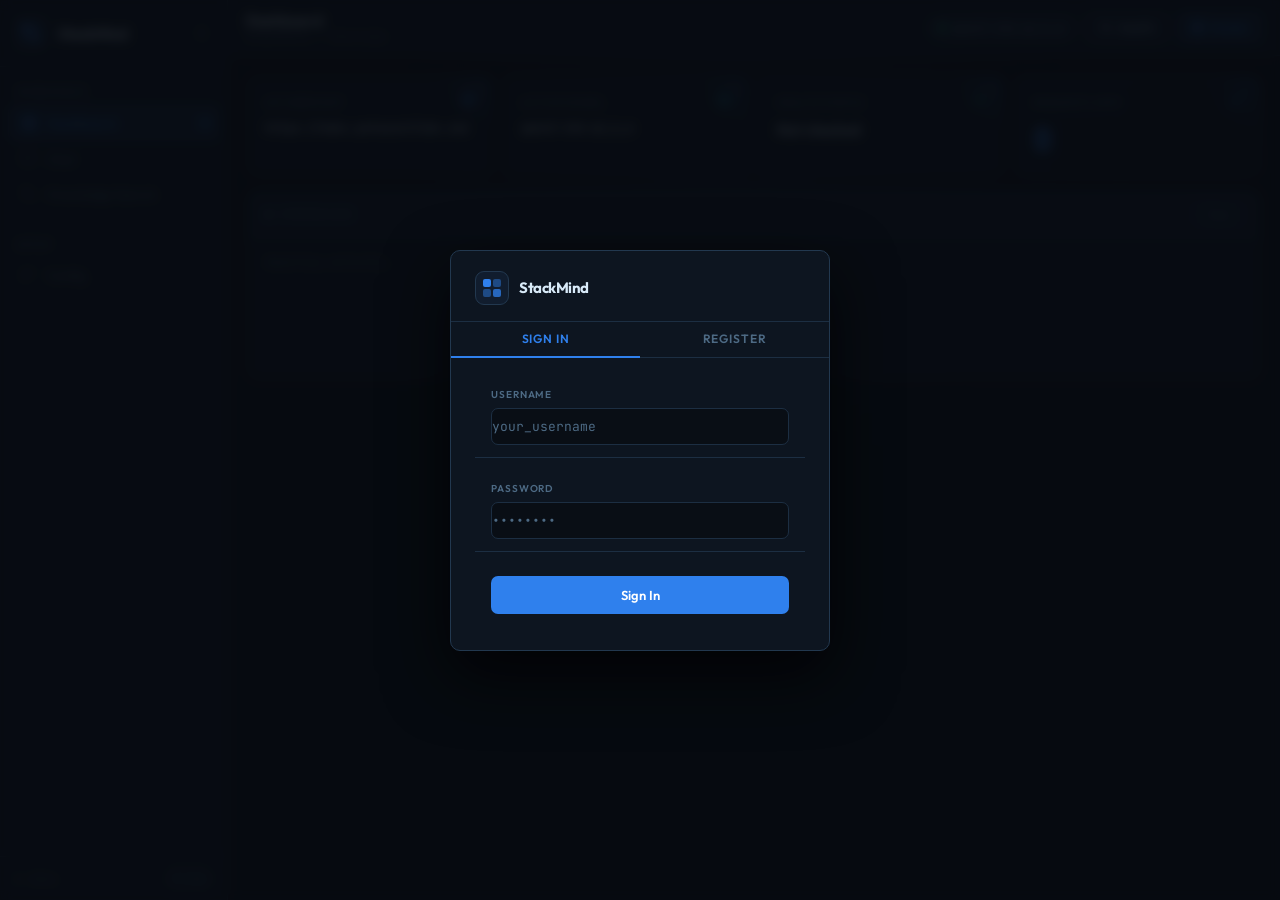
<file: new-frontend-client/index.html>
<!doctype html>
<html lang="en">
<head>
  <meta charset="UTF-8"/>
  <meta name="viewport" content="width=device-width, initial-scale=1.0"/>
  <title>StackMind</title>
  <link href="https://fonts.googleapis.com/css2?family=JetBrains+Mono:wght@400;500;600&family=Outfit:wght@300;400;500;600;700;800&display=swap" rel="stylesheet"/>
  <link rel="stylesheet" href="styles.css"/>
</head>
<body>

<!-- ── AUTH OVERLAY ────────────────────────────────── -->
<div class="auth-overlay" id="authOverlay">
  <div class="auth-card panel">
    <div class="auth-logo">
      <div class="logo-mark">
        <svg width="22" height="22" viewBox="0 0 22 22" fill="none">
          <rect x="2" y="2" width="8" height="8" rx="2" fill="var(--accent)"/>
          <rect x="12" y="2" width="8" height="8" rx="2" fill="var(--accent)" opacity="0.45"/>
          <rect x="2" y="12" width="8" height="8" rx="2" fill="var(--accent)" opacity="0.45"/>
          <rect x="12" y="12" width="8" height="8" rx="2" fill="var(--accent)" opacity="0.75"/>
        </svg>
      </div>
      <span class="logo-text">StackMind</span>
    </div>

    <div class="auth-tabs">
      <button class="auth-tab active" id="tabLogin" type="button">Sign In</button>
      <button class="auth-tab" id="tabRegister" type="button">Register</button>
    </div>

    <div id="authError" class="auth-error" style="display:none;"></div>

    <!-- Login form -->
    <form id="loginForm" class="field-stack auth-form">
      <div class="field">
        <label for="loginUsername">Username</label>
        <div class="input-wrap">
          <input id="loginUsername" type="text" placeholder="your_username" autocomplete="username"/>
        </div>
      </div>
      <div class="field">
        <label for="loginPassword">Password</label>
        <div class="input-wrap">
          <input id="loginPassword" type="password" placeholder="••••••••" autocomplete="current-password"/>
        </div>
      </div>
      <div class="field-actions">
        <button class="primary-btn full" type="submit" id="loginSubmitBtn">Sign In</button>
      </div>
    </form>

    <!-- Register form -->
    <form id="registerForm" class="field-stack auth-form" style="display:none;">
      <div class="field">
        <label for="regUsername">Username</label>
        <div class="input-wrap">
          <input id="regUsername" type="text" placeholder="your_username" autocomplete="username"/>
        </div>
      </div>
      <div class="field">
        <label for="regPassword">Password</label>
        <div class="input-wrap">
          <input id="regPassword" type="password" placeholder="Min 8 characters" autocomplete="new-password"/>
        </div>
      </div>
      <div class="field-actions">
        <button class="primary-btn full" type="submit" id="registerSubmitBtn">Create Account</button>
      </div>
    </form>
  </div>
</div>

<div class="bg-grid"></div>
<div class="bg-glow"></div>

<div class="shell">

  <!-- ── SIDEBAR ── -->
  <aside class="sidebar" id="sidebar">
    <div class="sidebar-logo">
      <div class="logo-mark">
        <svg width="22" height="22" viewBox="0 0 22 22" fill="none">
          <rect x="2" y="2" width="8" height="8" rx="2" fill="var(--accent)"/>
          <rect x="12" y="2" width="8" height="8" rx="2" fill="var(--accent)" opacity="0.45"/>
          <rect x="2" y="12" width="8" height="8" rx="2" fill="var(--accent)" opacity="0.45"/>
          <rect x="12" y="12" width="8" height="8" rx="2" fill="var(--accent)" opacity="0.75"/>
        </svg>
      </div>
      <span class="logo-text">StackMind</span>
      <button class="sidebar-collapse" id="sidebarToggle" title="Collapse sidebar">
        <svg width="14" height="14" viewBox="0 0 14 14" fill="none"><path d="M9 2L4 7l5 5" stroke="currentColor" stroke-width="1.6" stroke-linecap="round" stroke-linejoin="round"/></svg>
      </button>
    </div>

    <nav class="sidebar-nav">
      <div class="nav-group-label">Workspace</div>

      <a class="nav-item active" data-section="dashboard" href="#">
        <span class="nav-icon"><svg width="16" height="16" viewBox="0 0 16 16" fill="none"><rect x="1" y="1" width="6" height="6" rx="1.2" stroke="currentColor" stroke-width="1.4"/><rect x="9" y="1" width="6" height="6" rx="1.2" stroke="currentColor" stroke-width="1.4"/><rect x="1" y="9" width="6" height="6" rx="1.2" stroke="currentColor" stroke-width="1.4"/><rect x="9" y="9" width="6" height="6" rx="1.2" stroke="currentColor" stroke-width="1.4"/></svg></span>
        <span class="nav-label">Dashboard</span>
        <span class="nav-pip"></span>
      </a>

      <a class="nav-item" data-section="chat" href="#">
        <span class="nav-icon"><svg width="16" height="16" viewBox="0 0 16 16" fill="none"><path d="M13.5 1.5h-11A1 1 0 001.5 2.5v8a1 1 0 001 1H5l2.5 2.5L10 11.5h3.5a1 1 0 001-1v-8a1 1 0 00-1-1z" stroke="currentColor" stroke-width="1.4" stroke-linejoin="round"/></svg></span>
        <span class="nav-label">Chat</span>
      </a>

      <a class="nav-item" data-section="search" href="#">
        <span class="nav-icon"><svg width="16" height="16" viewBox="0 0 16 16" fill="none"><circle cx="6.5" cy="6.5" r="4.5" stroke="currentColor" stroke-width="1.4"/><path d="M14.5 14.5l-4-4" stroke="currentColor" stroke-width="1.4" stroke-linecap="round"/></svg></span>
        <span class="nav-label">Knowledge Search</span>
      </a>

      <a class="nav-item" data-section="admin" href="#" id="adminNavItem" style="display:none">
        <span class="nav-icon"><svg width="16" height="16" viewBox="0 0 16 16" fill="none"><circle cx="8" cy="8" r="2.5" stroke="currentColor" stroke-width="1.4"/><path d="M8 1v2M8 13v2M1 8h2M13 8h2M3.05 3.05l1.41 1.41M11.54 11.54l1.41 1.41M3.05 12.95l1.41-1.41M11.54 4.46l1.41-1.41" stroke="currentColor" stroke-width="1.4" stroke-linecap="round"/></svg></span>
        <span class="nav-label">Admin</span>
      </a>

      <div class="nav-divider"></div>
      <div class="nav-group-label">Setup</div>

      <a class="nav-item" data-section="config" href="#">
        <span class="nav-icon"><svg width="16" height="16" viewBox="0 0 16 16" fill="none"><path d="M2 4h12M2 8h8M2 12h5" stroke="currentColor" stroke-width="1.4" stroke-linecap="round"/></svg></span>
        <span class="nav-label">Config</span>
      </a>
    </nav>

    <div class="sidebar-footer">
      <div class="status-badge" id="statusBadge">
        <span class="status-dot idle" id="statusDot"></span>
        <span class="status-text" id="statusText">Idle</span>
      </div>
      <div class="req-count" id="reqCountBadge">0 req</div>
    </div>
  </aside>

  <!-- ── MAIN ── -->
  <main class="main" id="mainArea">

    <!-- Topbar -->
    <header class="topbar">
      <div class="topbar-left">
        <button class="mobile-menu-btn" id="mobileMenu">
          <svg width="16" height="16" viewBox="0 0 16 16" fill="none"><path d="M2 4h12M2 8h12M2 12h12" stroke="currentColor" stroke-width="1.6" stroke-linecap="round"/></svg>
        </button>
        <div class="page-info">
          <h1 class="page-title" id="pageTitle">Dashboard</h1>
          <span class="breadcrumb"><span class="bc-root">StackMind</span> / <span id="bcPage">Overview</span></span>
        </div>
      </div>
      <div class="topbar-right">
        <div class="model-pill" id="modelPill">
          <span class="live-dot"></span>
          <span id="modelBadgeText">qwen3-14b-q4_k_m</span>
        </div>
        <button class="tb-btn" id="healthBtn" type="button">
          <svg width="13" height="13" viewBox="0 0 13 13" fill="none"><path d="M1 6.5h2.5l2-4 2 8 2-5 1 1H12" stroke="currentColor" stroke-width="1.4" stroke-linecap="round" stroke-linejoin="round"/></svg>
          Health
        </button>
        <button class="tb-btn accent" id="modelsBtn" type="button">
          <svg width="13" height="13" viewBox="0 0 13 13" fill="none"><rect x="1" y="1" width="4.5" height="4.5" rx="1" stroke="currentColor" stroke-width="1.3"/><rect x="7.5" y="1" width="4.5" height="4.5" rx="1" stroke="currentColor" stroke-width="1.3"/><rect x="1" y="7.5" width="4.5" height="4.5" rx="1" stroke="currentColor" stroke-width="1.3"/><rect x="7.5" y="7.5" width="4.5" height="4.5" rx="1" stroke="currentColor" stroke-width="1.3"/></svg>
          Models
        </button>
        <span class="tb-user-pill" id="userPill" style="display:none;"></span>
        <button class="tb-btn" id="logoutBtn" type="button" style="display:none;">Logout</button>
      </div>
    </header>

    <!-- ═══════ DASHBOARD ═══════ -->
    <section class="section active" id="sec-dashboard">
      <div class="section-inner">
        <div class="dash-stats">
          <div class="stat-card" style="--i:0">
            <div class="stat-card-glow"></div>
            <div class="stat-top">
              <span class="stat-label">API Endpoint</span>
              <span class="stat-icon"><svg width="14" height="14" viewBox="0 0 14 14" fill="none"><path d="M7 1a6 6 0 100 12A6 6 0 007 1z" stroke="var(--accent)" stroke-width="1.3"/><path d="M1 7h12M7 1c-1.5 2-2 3.5-2 6s.5 4 2 6M7 1c1.5 2 2 3.5 2 6s-.5 4-2 6" stroke="var(--accent)" stroke-width="1.3"/></svg></span>
            </div>
            <div class="stat-val mono sm" id="dash-apibase">—</div>
          </div>
          <div class="stat-card" style="--i:1">
            <div class="stat-card-glow"></div>
            <div class="stat-top">
              <span class="stat-label">Active Model</span>
              <span class="stat-icon"><svg width="14" height="14" viewBox="0 0 14 14" fill="none"><rect x="1" y="4" width="12" height="6" rx="1.5" stroke="var(--cyan)" stroke-width="1.3"/><path d="M4 4V3a1 1 0 011-1h4a1 1 0 011 1v1M4 10v1a1 1 0 001 1h4a1 1 0 001-1v-1" stroke="var(--cyan)" stroke-width="1.3"/></svg></span>
            </div>
            <div class="stat-val mono sm" id="dash-model">—</div>
          </div>
          <div class="stat-card" style="--i:2">
            <div class="stat-card-glow"></div>
            <div class="stat-top">
              <span class="stat-label">Health Status</span>
              <span class="stat-icon"><svg width="14" height="14" viewBox="0 0 14 14" fill="none"><path d="M1 7h2.5l2-4 2 8 2-5 1 1H13" stroke="var(--green)" stroke-width="1.4" stroke-linecap="round" stroke-linejoin="round"/></svg></span>
            </div>
            <div class="stat-val" id="dash-health">Not checked</div>
          </div>
          <div class="stat-card highlight" style="--i:3">
            <div class="stat-card-glow"></div>
            <div class="stat-top">
              <span class="stat-label">Requests Sent</span>
              <span class="stat-icon"><svg width="14" height="14" viewBox="0 0 14 14" fill="none"><path d="M1 13L6 7l3 3 4-9" stroke="var(--accent)" stroke-width="1.4" stroke-linecap="round" stroke-linejoin="round"/></svg></span>
            </div>
            <div class="stat-val big mono" id="dash-msgs">0</div>
          </div>
        </div>

        <div class="panel" style="--i:4">
          <div class="panel-header">
            <div class="panel-title-row">
              <span class="panel-dot"></span>
              <span class="panel-title">System Log</span>
            </div>
            <button class="ghost-btn" id="clearLogBtn">Clear</button>
          </div>
          <div class="log-body" id="metaOutput">Awaiting activity…</div>
        </div>
      </div>
    </section>

    <!-- ═══════ CHAT ═══════ -->
    <section class="section" id="sec-chat">
      <div class="chat-layout">
        <div class="chat-main-col">
          <div class="panel chat-panel" style="--i:0">
            <div class="panel-header">
              <div class="panel-title-row">
                <span class="panel-dot cyan"></span>
                <span class="panel-title">Conversation</span>
              </div>
              <button class="ghost-btn" id="clearChatBtn">Clear chat</button>
            </div>
            <div class="chat-messages" id="chatMessages">
              <div class="chat-empty" id="chatEmpty">
                <div class="chat-empty-icon">
                  <svg width="36" height="36" viewBox="0 0 36 36" fill="none"><path d="M32 4H4a2 2 0 00-2 2v18a2 2 0 002 2h6l4.5 5.5L19 26h13a2 2 0 002-2V6a2 2 0 00-2-2z" stroke="var(--accent)" stroke-width="1.4" stroke-linejoin="round"/><path d="M10 14h16M10 19h10" stroke="var(--accent)" stroke-width="1.4" stroke-linecap="round" opacity="0.5"/></svg>
                </div>
                <p class="chat-empty-title">Start a conversation</p>
                <p class="chat-empty-sub">Type below and press Enter or click Send</p>
              </div>
            </div>
            <div class="chat-composer">
              <div class="composer-inner">
                <textarea id="userPrompt" placeholder="Message the model…" rows="1"></textarea>
                <div class="composer-toolbar">
                  <div class="composer-controls" id="composerControls" style="display:none">
                    <label class="ctrl-chip">
                      <svg width="11" height="11" viewBox="0 0 11 11" fill="none"><path d="M1 5.5h9M5.5 1v9" stroke="currentColor" stroke-width="1.4" stroke-linecap="round"/></svg>
                      Tokens
                      <input id="maxTokens" type="number" min="1" max="4096" value="300"/>
                    </label>
                    <label class="ctrl-chip">
                      <svg width="11" height="11" viewBox="0 0 11 11" fill="none"><circle cx="5.5" cy="5.5" r="4.5" stroke="currentColor" stroke-width="1.3"/><path d="M3.5 5.5h4" stroke="currentColor" stroke-width="1.3" stroke-linecap="round"/></svg>
                      Temp
                      <input id="temperature" type="number" min="0" max="2" step="0.1" value="0.7"/>
                    </label>
                  </div>
                  <button class="send-btn" id="sendBtn" type="button">
                    <span class="send-label">Send</span>
                    <svg width="13" height="13" viewBox="0 0 13 13" fill="none"><path d="M1.5 6.5h10M6.5 1.5l5 5-5 5" stroke="currentColor" stroke-width="1.6" stroke-linecap="round" stroke-linejoin="round"/></svg>
                  </button>
                </div>
              </div>
            </div>
          </div>
        </div>

        <div class="chat-side-col">
          <div class="panel" style="--i:1">
            <div class="panel-header">
              <div class="panel-title-row"><span class="panel-dot green"></span><span class="panel-title">System Prompt</span></div>
            </div>
            <textarea id="systemPrompt" class="side-textarea" placeholder="Optional system instructions…">You are a helpful assistant.</textarea>
          </div>
          <div class="panel" style="--i:2; margin-top:10px;">
            <div class="panel-header">
              <div class="panel-title-row"><span class="panel-dot"></span><span class="panel-title">Raw Response</span></div>
              <button class="ghost-btn" id="copyRawBtn">Copy</button>
            </div>
            <pre class="raw-out" id="chatOutput">—</pre>
          </div>
        </div>
      </div>
    </section>

    <!-- ═══════ SEARCH ═══════ -->
    <section class="section" id="sec-search">
      <div class="section-inner">
        <div class="search-hero">
          <div class="search-hero-label">Knowledge Search</div>
          <h2 class="search-hero-title">What do you want to know?</h2>
          <p class="search-hero-sub">Query your model and get structured responses instantly</p>
          <div class="search-box-wrap">
            <svg class="search-icon" width="16" height="16" viewBox="0 0 16 16" fill="none"><circle cx="6.5" cy="6.5" r="4.5" stroke="currentColor" stroke-width="1.5"/><path d="M14.5 14.5l-4-4" stroke="currentColor" stroke-width="1.5" stroke-linecap="round"/></svg>
            <input id="searchQuery" type="text" placeholder="Search anything across your model…" autocomplete="off"/>
            <button id="searchBtn" type="button" class="search-go-btn">
              <svg width="14" height="14" viewBox="0 0 14 14" fill="none"><path d="M1 7h12M7 1l6 6-6 6" stroke="currentColor" stroke-width="1.6" stroke-linecap="round" stroke-linejoin="round"/></svg>
            </button>
          </div>
          <div class="search-tags">
            <span class="search-tag" data-q="Explain this model's capabilities">Capabilities</span>
            <span class="search-tag" data-q="What programming languages do you know?">Languages</span>
            <span class="search-tag" data-q="Summarize recent AI trends in 2025">AI Trends</span>
            <span class="search-tag" data-q="How can I optimize my prompts?">Prompt Tips</span>
          </div>
        </div>

        <div class="panel search-result-panel" id="searchResultPanel" style="--i:1; display:none;">
          <div class="panel-header">
            <div class="panel-title-row"><span class="panel-dot cyan"></span><span class="panel-title">Result</span></div>
            <div class="panel-actions">
              <span class="result-meta" id="searchMeta"></span>
              <button class="ghost-btn" id="copySearchBtn">Copy</button>
            </div>
          </div>
          <pre class="raw-out search-out" id="searchOutput"></pre>
        </div>

        <div class="search-empty-state" id="searchEmpty">
          <div class="empty-grid">
            <div class="empty-card"><span>⚡</span>Instant responses</div>
            <div class="empty-card"><span>🔍</span>Deep queries</div>
            <div class="empty-card"><span>📋</span>Copy results</div>
            <div class="empty-card"><span>🏷️</span>Quick tags</div>
          </div>
        </div>
      </div>
    </section>

    <!-- ═══════ ADMIN ═══════ -->
    <section class="section" id="sec-admin">
      <div class="section-inner">
        <div class="admin-grid">
          <div class="panel" style="--i:0">
            <div class="panel-header">
              <div class="panel-title-row"><span class="panel-dot"></span><span class="panel-title">API Configuration</span></div>
            </div>
            <div class="field-stack">
              <div class="field">
                <label for="apiBase">API Base URL</label>
                <div class="input-wrap">
                  <svg class="input-icon" width="13" height="13" viewBox="0 0 13 13" fill="none"><path d="M6.5 1a5.5 5.5 0 100 11A5.5 5.5 0 006.5 1z" stroke="currentColor" stroke-width="1.2"/><path d="M1 6.5h11M6.5 1c-1.5 2-2 3.5-2 5.5s.5 3.5 2 5.5" stroke="currentColor" stroke-width="1.2"/></svg>
                  <input id="apiBase" type="text" value="https://mdev.potassulfide.com" placeholder="https://llmapi.example.com"/>
                </div>
              </div>
              <div class="field">
                <label for="apiKey">API Key</label>
                <div class="input-wrap">
                  <svg class="input-icon" width="13" height="13" viewBox="0 0 13 13" fill="none"><path d="M5 8a3 3 0 100-6 3 3 0 000 6zM8 7l4 4M10 9l2 2" stroke="currentColor" stroke-width="1.2" stroke-linecap="round"/></svg>
                  <input id="apiKey" type="password" placeholder="Paste your Bearer token"/>
                  <button class="toggle-pw" id="togglePw" type="button" title="Show/hide">
                    <svg width="13" height="13" viewBox="0 0 13 13" fill="none"><ellipse cx="6.5" cy="6.5" rx="5.5" ry="3.5" stroke="currentColor" stroke-width="1.2"/><circle cx="6.5" cy="6.5" r="1.5" stroke="currentColor" stroke-width="1.2"/></svg>
                  </button>
                </div>
              </div>
              <div class="field">
                <label for="model">Model</label>
                <div class="input-wrap">
                  <svg class="input-icon" width="13" height="13" viewBox="0 0 13 13" fill="none"><rect x="1" y="3.5" width="11" height="5" rx="1.5" stroke="currentColor" stroke-width="1.2"/><path d="M3.5 3.5V3a1 1 0 011-1h4a1 1 0 011 1v.5M3.5 8.5V9a1 1 0 001 1h4a1 1 0 001-1v-.5" stroke="currentColor" stroke-width="1.2"/></svg>
                  <input id="model" type="text" value="qwen3-14b-q4_k_m"/>
                </div>
              </div>
              <div class="field-actions">
                <button class="primary-btn" id="adminHealthBtn" type="button">Check Health</button>
                <button class="secondary-btn" id="adminModelsBtn" type="button">List Models</button>
              </div>
            </div>
          </div>

          <div class="panel" style="--i:1">
            <div class="panel-header">
              <div class="panel-title-row"><span class="panel-dot cyan"></span><span class="panel-title">System Overview</span></div>
            </div>
            <div class="overview-rows">
              <div class="ov-row"><span class="ov-key">Endpoint</span><span class="ov-val mono" id="ov-endpoint">—</span></div>
              <div class="ov-row"><span class="ov-key">Active Model</span><span class="ov-val mono" id="ov-model">—</span></div>
              <div class="ov-row"><span class="ov-key">Health</span><span class="ov-val" id="ov-health">—</span></div>
              <div class="ov-row"><span class="ov-key">Total Requests</span><span class="ov-val mono accent" id="ov-reqs">0</span></div>
            </div>
          </div>
        </div>

        <div class="panel" style="--i:2; margin-top:12px;">
          <div class="panel-header">
            <div class="panel-title-row"><span class="panel-dot yellow"></span><span class="panel-title">Admin Log</span></div>
            <button class="ghost-btn" id="clearAdminLogBtn">Clear</button>
          </div>
          <div class="log-body" id="adminOutput">—</div>
        </div>
      </div>
    </section>

    <!-- ═══════ CONFIG ═══════ -->
    <section class="section" id="sec-config">
      <div class="section-inner narrow">
        <div class="config-hero">
          <svg width="40" height="40" viewBox="0 0 40 40" fill="none"><rect x="4" y="4" width="14" height="14" rx="3" fill="var(--accent)" opacity="0.8"/><rect x="22" y="4" width="14" height="14" rx="3" fill="var(--accent)" opacity="0.4"/><rect x="4" y="22" width="14" height="14" rx="3" fill="var(--accent)" opacity="0.4"/><rect x="22" y="22" width="14" height="14" rx="3" fill="var(--accent)" opacity="0.65"/></svg>
          <h2>Quick Config</h2>
          <p>Set up your connection once and it applies everywhere.</p>
        </div>
        <div class="panel" style="--i:1">
          <div class="panel-header">
            <div class="panel-title-row"><span class="panel-dot"></span><span class="panel-title">Connection Settings</span></div>
          </div>
          <div class="field-stack">
            <div class="field">
              <label>API Base URL</label>
              <div class="input-wrap"><input type="text" id="cfgApiBase" value="https://mdev.potassulfide.com"/></div>
            </div>
            <div class="field">
              <label>API Key</label>
              <div class="input-wrap"><input type="password" id="cfgApiKey" placeholder="Bearer token"/></div>
            </div>
            <div class="field">
              <label>Model</label>
              <div class="input-wrap"><input type="text" id="cfgModel" value="qwen3-14b-q4_k_m"/></div>
            </div>
            <div class="field-actions">
              <button class="primary-btn full" id="cfgSaveBtn" type="button">
                <svg width="13" height="13" viewBox="0 0 13 13" fill="none"><path d="M2 7l3.5 3.5L11 3" stroke="currentColor" stroke-width="1.6" stroke-linecap="round" stroke-linejoin="round"/></svg>
                Apply Configuration
              </button>
            </div>
          </div>
        </div>
      </div>
    </section>

  </main>
</div>

<!-- Toast -->
<div class="toast" id="toast"></div>

<script src="app.js" defer></script>
</body>
</html>
</file>
<file: new-frontend-client/styles.css>
/* ═══════════════════════════════════════════════
   StackMind — Premium Dark UI
   ═══════════════════════════════════════════════ */

@import url('https://fonts.googleapis.com/css2?family=JetBrains+Mono:wght@400;500;600&family=Outfit:wght@300;400;500;600;700;800&display=swap');

/* ── Variables ── */
:root {
  --bg:         #070b10;
  --bg2:        #090e15;
  --surface:    #0d1520;
  --surface2:   #111d2e;
  --surface3:   #162236;
  --border:     #1c2e42;
  --border2:    #22384f;
  --ink:        #d8eaf8;
  --ink2:       #9ab4cc;
  --muted:      #4d6a84;
  --faint:      #1c2e3e;

  --accent:     #2f80ed;
  --accent2:    #1a68d1;
  --accent-glow:rgba(47,128,237,0.14);
  --accent-ring:rgba(47,128,237,0.32);
  --cyan:       #06b6d4;
  --cyan-glow:  rgba(6,182,212,0.12);
  --green:      #10b981;
  --green-glow: rgba(16,185,129,0.12);
  --yellow:     #f59e0b;
  --red:        #ef4444;

  --font-ui:    'Outfit', sans-serif;
  --font-mono:  'JetBrains Mono', monospace;
  --sidebar-w:  228px;
  --topbar-h:   56px;
  --radius:     10px;
  --radius-sm:  7px;
}

/* ── Reset ── */
*, *::before, *::after { box-sizing: border-box; margin: 0; padding: 0; }
html { font-size: 14px; scroll-behavior: smooth; }

body {
  background: var(--bg);
  color: var(--ink);
  font-family: var(--font-ui);
  min-height: 100vh;
  overflow: hidden;
  -webkit-font-smoothing: antialiased;
  cursor: default;
}

a { text-decoration: none; color: inherit; }
button { cursor: pointer; font-family: var(--font-ui); }
input, textarea { font-family: var(--font-ui); }

/* ── Ambient Background ── */
.bg-grid {
  position: fixed;
  inset: 0;
  z-index: 0;
  background-image:
    linear-gradient(rgba(47,128,237,0.03) 1px, transparent 1px),
    linear-gradient(90deg, rgba(47,128,237,0.03) 1px, transparent 1px);
  background-size: 40px 40px;
  pointer-events: none;
}

.bg-glow {
  position: fixed;
  top: -200px;
  left: 30%;
  width: 700px;
  height: 700px;
  background: radial-gradient(ellipse at center, rgba(47,128,237,0.07) 0%, transparent 70%);
  z-index: 0;
  pointer-events: none;
  animation: glowFloat 12s ease-in-out infinite alternate;
}

@keyframes glowFloat {
  from { transform: translateY(0) translateX(0); }
  to   { transform: translateY(40px) translateX(-30px); }
}

/* ── Shell ── */
.shell {
  position: relative;
  z-index: 1;
  display: flex;
  height: 100vh;
  overflow: hidden;
}

/* ═══════════════════════════════════════
   SIDEBAR
═══════════════════════════════════════ */
.sidebar {
  width: var(--sidebar-w);
  min-width: var(--sidebar-w);
  background: var(--surface);
  border-right: 1px solid var(--border);
  display: flex;
  flex-direction: column;
  transition: width 0.25s cubic-bezier(.4,0,.2,1), min-width 0.25s cubic-bezier(.4,0,.2,1);
  overflow: hidden;
  position: relative;
  z-index: 10;
}

.sidebar.collapsed {
  width: 56px;
  min-width: 56px;
}

/* Logo */
.sidebar-logo {
  display: flex;
  align-items: center;
  gap: 10px;
  padding: 16px 14px;
  border-bottom: 1px solid var(--border);
  min-height: var(--topbar-h);
  position: relative;
}

.logo-mark {
  width: 34px;
  height: 34px;
  flex-shrink: 0;
  background: var(--surface2);
  border: 1px solid var(--border2);
  border-radius: 9px;
  display: grid;
  place-items: center;
  transition: box-shadow 0.2s;
}

.logo-mark:hover { box-shadow: 0 0 16px var(--accent-ring); }

.logo-text {
  font-size: 15px;
  font-weight: 700;
  letter-spacing: -0.03em;
  color: var(--ink);
  white-space: nowrap;
  transition: opacity 0.2s;
}

.sidebar.collapsed .logo-text { opacity: 0; pointer-events: none; }

.sidebar-collapse {
  margin-left: auto;
  background: none;
  border: none;
  color: var(--muted);
  padding: 4px;
  border-radius: 5px;
  display: flex;
  align-items: center;
  transition: color 0.15s, background 0.15s, transform 0.25s;
  flex-shrink: 0;
}

.sidebar.collapsed .sidebar-collapse { transform: rotate(180deg); }
.sidebar-collapse:hover { color: var(--ink); background: var(--surface2); }

/* Nav */
.sidebar-nav {
  flex: 1;
  padding: 14px 8px;
  display: flex;
  flex-direction: column;
  gap: 1px;
  overflow-y: auto;
  overflow-x: hidden;
}

.nav-group-label {
  font-size: 10px;
  font-weight: 600;
  text-transform: uppercase;
  letter-spacing: 0.1em;
  color: var(--muted);
  padding: 4px 8px 6px;
  white-space: nowrap;
  transition: opacity 0.2s;
}

.sidebar.collapsed .nav-group-label { opacity: 0; }

.nav-divider {
  height: 1px;
  background: var(--border);
  margin: 10px 8px;
}

.nav-item {
  display: flex;
  align-items: center;
  gap: 9px;
  padding: 9px 10px;
  border-radius: var(--radius-sm);
  font-size: 13px;
  font-weight: 500;
  color: var(--muted);
  position: relative;
  transition: background 0.15s, color 0.15s;
  white-space: nowrap;
  overflow: hidden;
}

.nav-item:hover {
  background: var(--surface2);
  color: var(--ink2);
}

.nav-item.active {
  background: var(--accent-glow);
  color: var(--accent);
  border: 1px solid var(--accent-ring);
}

.nav-icon {
  flex-shrink: 0;
  width: 20px;
  display: flex;
  align-items: center;
  justify-content: center;
  opacity: 0.75;
}

.nav-item.active .nav-icon { opacity: 1; }

.nav-label {
  transition: opacity 0.2s;
  overflow: hidden;
  text-overflow: ellipsis;
}

.sidebar.collapsed .nav-label { opacity: 0; }

.nav-pip {
  margin-left: auto;
  width: 6px;
  height: 6px;
  background: var(--accent);
  border-radius: 50%;
  box-shadow: 0 0 8px var(--accent);
  flex-shrink: 0;
  animation: pipPulse 2.5s ease-in-out infinite;
}

@keyframes pipPulse {
  0%,100% { opacity: 1; }
  50%      { opacity: 0.4; }
}

.sidebar.collapsed .nav-pip { display: none; }

/* Sidebar Footer */
.sidebar-footer {
  padding: 12px 14px;
  border-top: 1px solid var(--border);
  display: flex;
  align-items: center;
  justify-content: space-between;
  gap: 8px;
  overflow: hidden;
}

.status-badge {
  display: flex;
  align-items: center;
  gap: 7px;
  min-width: 0;
}

.status-dot {
  width: 8px;
  height: 8px;
  border-radius: 50%;
  flex-shrink: 0;
  transition: background 0.3s, box-shadow 0.3s;
}

.status-dot.idle  { background: var(--faint); border: 1px solid var(--border2); }
.status-dot.ok    { background: var(--green); box-shadow: 0 0 10px var(--green); }
.status-dot.error { background: var(--red); box-shadow: 0 0 10px var(--red); }
.status-dot.busy  { background: var(--yellow); box-shadow: 0 0 10px var(--yellow); animation: busyPulse 0.8s ease-in-out infinite; }

@keyframes busyPulse { 0%,100%{opacity:1} 50%{opacity:0.3} }

.status-text {
  font-size: 11px;
  font-family: var(--font-mono);
  color: var(--muted);
  white-space: nowrap;
  transition: opacity 0.2s;
}

.sidebar.collapsed .status-text { opacity: 0; }

.req-count {
  font-size: 10px;
  font-family: var(--font-mono);
  color: var(--muted);
  background: var(--surface2);
  border: 1px solid var(--border);
  border-radius: 20px;
  padding: 2px 8px;
  white-space: nowrap;
  transition: opacity 0.2s;
}

.sidebar.collapsed .req-count { opacity: 0; }

/* ═══════════════════════════════════════
   MAIN AREA
═══════════════════════════════════════ */
.main {
  flex: 1;
  display: flex;
  flex-direction: column;
  overflow: hidden;
  min-width: 0;
}

/* ── Topbar ── */
.topbar {
  height: var(--topbar-h);
  min-height: var(--topbar-h);
  background: var(--surface);
  border-bottom: 1px solid var(--border);
  display: flex;
  align-items: center;
  justify-content: space-between;
  padding: 0 18px;
  gap: 12px;
  position: relative;
  z-index: 5;
}

.topbar::after {
  content: '';
  position: absolute;
  bottom: 0;
  left: 0;
  right: 0;
  height: 1px;
  background: linear-gradient(90deg, transparent, var(--accent-ring), transparent);
  opacity: 0.6;
}

.topbar-left { display: flex; align-items: center; gap: 12px; }
.topbar-right { display: flex; align-items: center; gap: 8px; }

.mobile-menu-btn {
  display: none;
  background: none;
  border: none;
  color: var(--muted);
  padding: 6px;
  border-radius: 6px;
}

.page-info { display: flex; flex-direction: column; gap: 1px; }

.page-title {
  font-size: 15px;
  font-weight: 700;
  color: var(--ink);
  line-height: 1;
  letter-spacing: -0.02em;
}

.breadcrumb {
  font-size: 11px;
  font-family: var(--font-mono);
  color: var(--muted);
}

.bc-root { color: var(--muted); }

.model-pill {
  display: flex;
  align-items: center;
  gap: 7px;
  background: var(--surface2);
  border: 1px solid var(--border2);
  border-radius: 20px;
  padding: 5px 12px;
  font-size: 11px;
  font-family: var(--font-mono);
  color: var(--ink2);
  cursor: default;
  transition: border-color 0.2s, box-shadow 0.2s;
}

.model-pill:hover { border-color: var(--accent-ring); box-shadow: 0 0 12px var(--accent-glow); }

.live-dot {
  width: 6px;
  height: 6px;
  background: var(--green);
  border-radius: 50%;
  box-shadow: 0 0 8px var(--green);
  animation: pipPulse 2s ease-in-out infinite;
}

.tb-btn {
  display: flex;
  align-items: center;
  gap: 6px;
  padding: 7px 13px;
  background: var(--surface2);
  border: 1px solid var(--border2);
  color: var(--ink2);
  border-radius: var(--radius-sm);
  font-size: 12px;
  font-weight: 500;
  transition: all 0.15s;
}

.tb-btn:hover {
  background: var(--surface3);
  border-color: var(--accent-ring);
  color: var(--ink);
  transform: translateY(-1px);
  box-shadow: 0 4px 12px rgba(0,0,0,0.3);
}

.tb-btn:active { transform: translateY(0); }

.tb-btn.accent {
  background: var(--accent-glow);
  border-color: var(--accent-ring);
  color: var(--accent);
}

.tb-btn.accent:hover {
  background: rgba(47,128,237,0.22);
  box-shadow: 0 4px 16px rgba(47,128,237,0.2);
}

/* ═══════════════════════════════════════
   SECTIONS
═══════════════════════════════════════ */
.section {
  display: none;
  flex: 1;
  overflow-y: auto;
  overflow-x: hidden;
}

.section.active {
  display: flex;
  flex-direction: column;
  animation: sectionIn 0.22s ease;
}

@keyframes sectionIn {
  from { opacity: 0; transform: translateY(8px); }
  to   { opacity: 1; transform: translateY(0); }
}

.section-inner {
  padding: 20px;
  display: flex;
  flex-direction: column;
  gap: 14px;
  max-width: 1400px;
}

.section-inner.narrow { max-width: 520px; }

/* ── Panels ── */
.panel {
  background: var(--surface);
  border: 1px solid var(--border);
  border-radius: var(--radius);
  overflow: hidden;
  animation: panelIn 0.3s ease both;
  animation-delay: calc(var(--i, 0) * 0.05s);
  transition: border-color 0.2s, box-shadow 0.2s;
}

.panel:hover { border-color: var(--border2); }

@keyframes panelIn {
  from { opacity: 0; transform: translateY(10px); }
  to   { opacity: 1; transform: translateY(0); }
}

.panel-header {
  display: flex;
  align-items: center;
  justify-content: space-between;
  padding: 11px 16px;
  border-bottom: 1px solid var(--border);
  background: var(--surface2);
}

.panel-title-row {
  display: flex;
  align-items: center;
  gap: 8px;
}

.panel-dot {
  width: 7px;
  height: 7px;
  border-radius: 50%;
  background: var(--muted);
  flex-shrink: 0;
}

.panel-dot.cyan   { background: var(--cyan); box-shadow: 0 0 8px var(--cyan-glow); }
.panel-dot.green  { background: var(--green); box-shadow: 0 0 8px var(--green-glow); }
.panel-dot.yellow { background: var(--yellow); }

.panel-title {
  font-size: 11px;
  font-weight: 600;
  text-transform: uppercase;
  letter-spacing: 0.07em;
  color: var(--muted);
}

.panel-actions { display: flex; align-items: center; gap: 8px; }

/* ── Ghost button ── */
.ghost-btn {
  background: none;
  border: 1px solid var(--border2);
  color: var(--muted);
  font: 11px var(--font-ui);
  padding: 4px 10px;
  border-radius: 5px;
  transition: all 0.15s;
}

.ghost-btn:hover {
  border-color: var(--accent-ring);
  color: var(--accent);
  background: var(--accent-glow);
}

/* ── Log body ── */
.log-body {
  padding: 14px 16px;
  font-family: var(--font-mono);
  font-size: 12px;
  color: var(--muted);
  min-height: 140px;
  white-space: pre-wrap;
  line-height: 1.75;
  overflow: auto;
}

/* ── Scrollbar ── */
::-webkit-scrollbar { width: 4px; height: 4px; }
::-webkit-scrollbar-track { background: transparent; }
::-webkit-scrollbar-thumb { background: var(--border2); border-radius: 99px; }
::-webkit-scrollbar-thumb:hover { background: var(--muted); }

/* ═══════════════════════════════════════
   DASHBOARD
═══════════════════════════════════════ */
.dash-stats {
  display: grid;
  grid-template-columns: repeat(4, 1fr);
  gap: 12px;
}

.stat-card {
  background: var(--surface);
  border: 1px solid var(--border);
  border-radius: var(--radius);
  padding: 16px;
  position: relative;
  overflow: hidden;
  animation: panelIn 0.3s ease both;
  animation-delay: calc(var(--i) * 0.07s);
  cursor: default;
  transition: border-color 0.2s, transform 0.2s, box-shadow 0.2s;
}

.stat-card:hover {
  border-color: var(--border2);
  transform: translateY(-2px);
  box-shadow: 0 8px 24px rgba(0,0,0,0.3);
}

.stat-card.highlight {
  border-color: var(--accent-ring);
  background: linear-gradient(135deg, var(--surface), rgba(47,128,237,0.06));
}

.stat-card-glow {
  position: absolute;
  top: -30px;
  right: -30px;
  width: 80px;
  height: 80px;
  background: radial-gradient(circle, var(--accent-glow) 0%, transparent 70%);
  pointer-events: none;
}

.stat-top {
  display: flex;
  align-items: center;
  justify-content: space-between;
  margin-bottom: 10px;
}

.stat-label {
  font-size: 10px;
  font-weight: 600;
  text-transform: uppercase;
  letter-spacing: 0.09em;
  color: var(--muted);
}

.stat-icon { opacity: 0.8; }

.stat-val {
  font-size: 15px;
  font-weight: 600;
  color: var(--ink);
  line-height: 1.2;
}

.stat-val.mono { font-family: var(--font-mono); }
.stat-val.sm   { font-size: 12px; word-break: break-all; }
.stat-val.big  { font-size: 32px; font-weight: 800; letter-spacing: -0.03em; color: var(--accent); }

/* ═══════════════════════════════════════
   CHAT
═══════════════════════════════════════ */
.chat-layout {
  display: grid;
  grid-template-columns: 1fr 320px;
  gap: 12px;
  padding: 16px;
  height: calc(100vh - var(--topbar-h));
  overflow: hidden;
}

.chat-main-col {
  display: flex;
  flex-direction: column;
  min-height: 0;
}

.chat-panel {
  flex: 1;
  display: flex !important;
  flex-direction: column;
  min-height: 0;
}

/* Chat messages */
.chat-messages {
  flex: 1;
  padding: 16px;
  overflow-y: auto;
  display: flex;
  flex-direction: column;
  gap: 12px;
  min-height: 0;
}

.chat-empty {
  flex: 1;
  display: flex;
  flex-direction: column;
  align-items: center;
  justify-content: center;
  gap: 10px;
  padding: 40px 20px;
  text-align: center;
}

.chat-empty-icon {
  width: 64px;
  height: 64px;
  background: var(--accent-glow);
  border: 1px solid var(--accent-ring);
  border-radius: 18px;
  display: grid;
  place-items: center;
  margin-bottom: 6px;
  animation: emptyFloat 3s ease-in-out infinite alternate;
}

@keyframes emptyFloat {
  from { transform: translateY(0); }
  to   { transform: translateY(-6px); }
}

.chat-empty-title {
  font-size: 15px;
  font-weight: 600;
  color: var(--ink2);
}

.chat-empty-sub {
  font-size: 12px;
  color: var(--muted);
}

/* Messages */
.msg {
  display: flex;
  gap: 10px;
  align-items: flex-start;
  animation: msgIn 0.2s ease;
}

.msg-inner {
  display: flex;
  flex-direction: column;
  gap: 4px;
  max-width: 75%;
}

@keyframes msgIn {
  from { opacity: 0; transform: translateY(6px); }
  to   { opacity: 1; transform: translateY(0); }
}

.msg-avatar {
  width: 28px;
  height: 28px;
  border-radius: 8px;
  display: grid;
  place-items: center;
  font-size: 10px;
  font-weight: 700;
  flex-shrink: 0;
  font-family: var(--font-mono);
}

.msg.user .msg-avatar {
  background: var(--accent-glow);
  color: var(--accent);
  border: 1px solid var(--accent-ring);
}

.msg.assist .msg-avatar {
  background: var(--surface2);
  color: var(--cyan);
  border: 1px solid var(--border2);
}

.msg-body {
  background: var(--surface2);
  border: 1px solid var(--border);
  border-radius: 10px;
  border-top-left-radius: 3px;
  padding: 10px 13px;
  font-size: 13px;
  line-height: 1.65;
  word-break: break-word;
  white-space: pre-wrap;
  transition: border-color 0.2s;
}

.msg.user .msg-body {
  background: rgba(47,128,237,0.08);
  border-color: var(--accent-ring);
  border-top-left-radius: 10px;
  border-top-right-radius: 3px;
}

.msg.user .msg-inner { align-items: flex-end; }
.msg.user .msg-time  { text-align: right; }

.msg-time {
  font-size: 10px;
  color: var(--muted);
  font-family: var(--font-mono);
  margin-top: 4px;
  text-align: right;
}

/* Thinking dots */
.thinking-dots span {
  display: inline-block;
  width: 6px;
  height: 6px;
  background: var(--muted);
  border-radius: 50%;
  margin: 0 2px;
  animation: thinkBounce 1.2s ease-in-out infinite;
}

.thinking-dots span:nth-child(2) { animation-delay: 0.2s; }
.thinking-dots span:nth-child(3) { animation-delay: 0.4s; }

@keyframes thinkBounce {
  0%,60%,100% { transform: translateY(0); }
  30%         { transform: translateY(-6px); }
}

/* Reasoning / thinking trace (Qwen3 think mode) */
.thinking-reasoning {
  font-size: 0.78rem;
  color: var(--muted);
  max-width: 100%;
}
.thinking-reasoning summary {
  cursor: pointer;
  user-select: none;
  color: var(--accent);
  font-weight: 500;
  padding: 2px 0;
}
.thinking-reasoning-text {
  margin: 6px 0 0 0;
  padding: 8px 10px;
  background: var(--surface);
  border-left: 2px solid var(--border);
  border-radius: 4px;
  white-space: pre-wrap;
  word-break: break-word;
  max-height: 200px;
  overflow-y: auto;
  font-family: inherit;
  font-size: 0.75rem;
  color: var(--muted);
}

/* Composer */
.chat-composer {
  border-top: 1px solid var(--border);
  padding: 12px;
  background: var(--surface2);
}

.composer-inner {
  background: var(--bg2);
  border: 1px solid var(--border2);
  border-radius: var(--radius);
  overflow: hidden;
  transition: border-color 0.2s, box-shadow 0.2s;
}

.composer-inner:focus-within {
  border-color: var(--accent-ring);
  box-shadow: 0 0 0 3px var(--accent-glow);
}

.composer-inner textarea {
  width: 100%;
  background: transparent;
  border: none;
  outline: none;
  color: var(--ink);
  font: 13px var(--font-ui);
  padding: 12px 14px 8px;
  resize: none;
  line-height: 1.55;
  min-height: 44px;
  max-height: 140px;
  overflow-y: auto;
}

.composer-inner textarea::placeholder { color: var(--muted); }

.composer-toolbar {
  display: flex;
  align-items: center;
  justify-content: space-between;
  padding: 8px 12px;
  border-top: 1px solid var(--border);
}

.composer-controls { display: flex; gap: 10px; }

.ctrl-chip {
  display: flex;
  align-items: center;
  gap: 5px;
  font-size: 11px;
  color: var(--muted);
  font-weight: 500;
  cursor: default;
}

.ctrl-chip input {
  width: 60px;
  background: var(--surface);
  border: 1px solid var(--border);
  border-radius: 5px;
  color: var(--ink2);
  font: 11px var(--font-mono);
  padding: 4px 7px;
  outline: none;
  transition: border-color 0.15s;
}

.ctrl-chip input:focus { border-color: var(--accent-ring); }

.send-btn {
  display: flex;
  align-items: center;
  gap: 7px;
  background: var(--accent);
  border: none;
  color: #fff;
  font: 600 13px var(--font-ui);
  border-radius: var(--radius-sm);
  padding: 8px 16px;
  transition: all 0.15s;
  position: relative;
  overflow: hidden;
}

.send-btn::before {
  content: '';
  position: absolute;
  inset: 0;
  background: linear-gradient(135deg, rgba(255,255,255,0.1), transparent);
  opacity: 0;
  transition: opacity 0.2s;
}

.send-btn:hover { background: var(--accent2); transform: translateY(-1px); box-shadow: 0 4px 14px rgba(47,128,237,0.4); }
.send-btn:hover::before { opacity: 1; }
.send-btn:active { transform: translateY(0); }

/* Chat side col */
.chat-side-col {
  display: flex;
  flex-direction: column;
  min-height: 0;
  overflow-y: auto;
}

.side-textarea {
  width: 100%;
  background: var(--bg2);
  border: none;
  color: var(--ink2);
  font: 12px var(--font-mono);
  padding: 12px 14px;
  resize: none;
  outline: none;
  line-height: 1.65;
  min-height: 130px;
}

.side-textarea:focus { color: var(--ink); }

.raw-out {
  padding: 12px 14px;
  font: 12px var(--font-mono);
  color: var(--muted);
  white-space: pre-wrap;
  word-break: break-all;
  overflow: auto;
  min-height: 80px;
  line-height: 1.7;
  max-height: 220px;
}

/* ═══════════════════════════════════════
   KNOWLEDGE SEARCH
═══════════════════════════════════════ */
.search-hero {
  text-align: center;
  padding: 40px 20px 28px;
}

.search-hero-label {
  display: inline-block;
  font-size: 10px;
  font-weight: 600;
  text-transform: uppercase;
  letter-spacing: 0.14em;
  color: var(--accent);
  background: var(--accent-glow);
  border: 1px solid var(--accent-ring);
  border-radius: 20px;
  padding: 3px 12px;
  margin-bottom: 14px;
}

.search-hero-title {
  font-size: 28px;
  font-weight: 800;
  letter-spacing: -0.03em;
  color: var(--ink);
  margin-bottom: 8px;
}

.search-hero-sub {
  font-size: 13px;
  color: var(--muted);
  margin-bottom: 24px;
}

.search-box-wrap {
  display: flex;
  align-items: center;
  gap: 0;
  max-width: 620px;
  margin: 0 auto 16px;
  background: var(--surface);
  border: 1px solid var(--border2);
  border-radius: 12px;
  overflow: hidden;
  transition: border-color 0.2s, box-shadow 0.2s;
}

.search-box-wrap:focus-within {
  border-color: var(--accent-ring);
  box-shadow: 0 0 0 3px var(--accent-glow), 0 8px 24px rgba(0,0,0,0.2);
}

.search-icon {
  flex-shrink: 0;
  color: var(--muted);
  margin-left: 16px;
}

.search-box-wrap input {
  flex: 1;
  background: transparent;
  border: none;
  outline: none;
  color: var(--ink);
  font: 14px var(--font-ui);
  padding: 14px 12px;
}

.search-box-wrap input::placeholder { color: var(--muted); }

.search-go-btn {
  background: var(--accent);
  border: none;
  color: #fff;
  padding: 0 18px;
  height: 100%;
  min-height: 48px;
  display: flex;
  align-items: center;
  transition: background 0.15s;
}

.search-go-btn:hover { background: var(--accent2); }

.search-tags {
  display: flex;
  flex-wrap: wrap;
  justify-content: center;
  gap: 8px;
}

.search-tag {
  font-size: 12px;
  color: var(--muted);
  background: var(--surface);
  border: 1px solid var(--border);
  border-radius: 20px;
  padding: 5px 14px;
  cursor: pointer;
  transition: all 0.15s;
  font-weight: 500;
}

.search-tag:hover {
  border-color: var(--accent-ring);
  color: var(--accent);
  background: var(--accent-glow);
  transform: translateY(-1px);
}

.search-result-panel .raw-out.search-out { max-height: none; min-height: 160px; }

.result-meta {
  font-size: 10px;
  font-family: var(--font-mono);
  color: var(--muted);
}

.search-empty-state { padding: 0 20px 20px; }

.empty-grid {
  display: grid;
  grid-template-columns: repeat(4, 1fr);
  gap: 10px;
  max-width: 640px;
  margin: 0 auto;
}

.empty-card {
  background: var(--surface);
  border: 1px solid var(--border);
  border-radius: var(--radius);
  padding: 18px 14px;
  text-align: center;
  font-size: 12px;
  color: var(--muted);
  display: flex;
  flex-direction: column;
  gap: 8px;
  cursor: default;
  transition: border-color 0.2s, transform 0.2s;
}

.empty-card span { font-size: 22px; }
.empty-card:hover { border-color: var(--border2); transform: translateY(-2px); }

/* ═══════════════════════════════════════
   ADMIN
═══════════════════════════════════════ */
.admin-grid {
  display: grid;
  grid-template-columns: 1fr 1fr;
  gap: 12px;
}

.field-stack {
  display: flex;
  flex-direction: column;
}

.field {
  padding: 12px 16px;
  border-bottom: 1px solid var(--border);
}

.field:last-of-type { border-bottom: none; }

.field label {
  display: block;
  font-size: 10px;
  font-weight: 600;
  text-transform: uppercase;
  letter-spacing: 0.09em;
  color: var(--muted);
  margin-bottom: 7px;
}

.input-wrap {
  display: flex;
  align-items: center;
  gap: 0;
  background: var(--bg2);
  border: 1px solid var(--border);
  border-radius: var(--radius-sm);
  overflow: hidden;
  transition: border-color 0.15s, box-shadow 0.15s;
}

.input-wrap:focus-within {
  border-color: var(--accent-ring);
  box-shadow: 0 0 0 2px var(--accent-glow);
}

.input-icon {
  flex-shrink: 0;
  color: var(--muted);
  margin: 0 10px;
}

.input-wrap input {
  flex: 1;
  background: transparent;
  border: none;
  outline: none;
  color: var(--ink);
  font: 13px var(--font-mono);
  padding: 9px 10px 9px 0;
}

.input-wrap input::placeholder { color: var(--muted); }

.toggle-pw {
  background: none;
  border: none;
  color: var(--muted);
  padding: 0 10px;
  display: flex;
  align-items: center;
  transition: color 0.15s;
}

.toggle-pw:hover { color: var(--ink2); }

.field-actions {
  padding: 12px 16px;
  display: flex;
  gap: 10px;
}

.primary-btn {
  display: flex;
  align-items: center;
  gap: 7px;
  background: var(--accent);
  border: none;
  color: #fff;
  font: 600 13px var(--font-ui);
  border-radius: var(--radius-sm);
  padding: 9px 18px;
  transition: all 0.15s;
}

.primary-btn:hover { background: var(--accent2); transform: translateY(-1px); box-shadow: 0 4px 14px rgba(47,128,237,0.35); }
.primary-btn:active { transform: none; }
.primary-btn.full { width: 100%; justify-content: center; padding: 11px 18px; }

.secondary-btn {
  display: flex;
  align-items: center;
  gap: 7px;
  background: var(--surface2);
  border: 1px solid var(--border2);
  color: var(--ink2);
  font: 500 13px var(--font-ui);
  border-radius: var(--radius-sm);
  padding: 9px 18px;
  transition: all 0.15s;
}

.secondary-btn:hover { border-color: var(--accent-ring); color: var(--accent); background: var(--accent-glow); }

.overview-rows { padding: 4px 0; }

.ov-row {
  display: flex;
  align-items: center;
  justify-content: space-between;
  padding: 11px 16px;
  border-bottom: 1px solid var(--border);
  transition: background 0.15s;
}

.ov-row:last-child { border-bottom: none; }
.ov-row:hover { background: var(--surface2); }

.ov-key { font-size: 12px; color: var(--muted); font-weight: 500; }

.ov-val {
  font-size: 12px;
  color: var(--ink);
  max-width: 58%;
  text-align: right;
  word-break: break-all;
}

.ov-val.mono { font-family: var(--font-mono); }
.ov-val.accent { color: var(--accent); font-weight: 600; }

/* ═══════════════════════════════════════
   CONFIG
═══════════════════════════════════════ */
.config-hero {
  text-align: center;
  padding: 32px 20px 24px;
  display: flex;
  flex-direction: column;
  align-items: center;
  gap: 10px;
}

.config-hero h2 {
  font-size: 22px;
  font-weight: 800;
  letter-spacing: -0.03em;
  color: var(--ink);
}

.config-hero p { font-size: 13px; color: var(--muted); }

/* ═══════════════════════════════════════
   TOAST
═══════════════════════════════════════ */
.toast {
  position: fixed;
  bottom: 24px;
  right: 24px;
  background: var(--surface2);
  border: 1px solid var(--border2);
  color: var(--ink);
  font-size: 13px;
  font-weight: 500;
  padding: 10px 18px;
  border-radius: var(--radius);
  z-index: 9999;
  pointer-events: none;
  opacity: 0;
  transform: translateY(10px);
  transition: all 0.2s ease;
  max-width: 300px;
  box-shadow: 0 8px 24px rgba(0,0,0,0.4);
}

.toast.show {
  opacity: 1;
  transform: translateY(0);
}

.toast.success { border-color: var(--green); color: var(--green); }
.toast.error   { border-color: var(--red); color: var(--red); }
.toast.info    { border-color: var(--accent-ring); color: var(--accent); }

/* ═══════════════════════════════════════
   RESPONSIVE
═══════════════════════════════════════ */
@media (max-width: 1000px) {
  .dash-stats { grid-template-columns: repeat(2, 1fr); }
  .admin-grid { grid-template-columns: 1fr; }
  .chat-layout { grid-template-columns: 1fr; }
  .chat-side-col { display: none; }
  .empty-grid { grid-template-columns: repeat(2, 1fr); }
}

@media (max-width: 700px) {
  :root { --sidebar-w: 0px; }
  .sidebar { position: fixed; z-index: 100; transform: translateX(-100%); transition: transform 0.25s ease; }
  .sidebar.mobile-open { transform: translateX(0); width: 220px; min-width: 220px; }
  .mobile-menu-btn { display: flex; }
  .model-pill { display: none; }
  .dash-stats { grid-template-columns: 1fr 1fr; }
}

/* ═══════════════════════════════════════
   AUTH OVERLAY
═══════════════════════════════════════ */
.auth-overlay {
  position: fixed;
  inset: 0;
  z-index: 10000;
  background: rgba(7, 11, 16, 0.88);
  backdrop-filter: blur(6px);
  display: flex;
  align-items: center;
  justify-content: center;
}

.auth-card {
  width: 100%;
  max-width: 380px;
  padding: 0;
  box-shadow: 0 24px 64px rgba(0, 0, 0, 0.7);
  border-color: var(--border2);
  animation: panelIn 0.3s ease both;
}

.auth-logo {
  display: flex;
  align-items: center;
  gap: 10px;
  padding: 20px 24px 16px;
  border-bottom: 1px solid var(--border);
}

.auth-tabs {
  display: flex;
  border-bottom: 1px solid var(--border);
}

.auth-tab {
  flex: 1;
  background: none;
  border: none;
  border-bottom: 2px solid transparent;
  color: var(--muted);
  font: 12px/1 var(--font-ui);
  font-weight: 600;
  text-transform: uppercase;
  letter-spacing: 0.07em;
  padding: 11px 0;
  cursor: pointer;
  transition: color 0.15s, border-color 0.15s;
  margin-bottom: -1px;
}

.auth-tab:hover  { color: var(--ink); }
.auth-tab.active { color: var(--accent); border-bottom-color: var(--accent); }

.auth-form {
  padding: 18px 24px 24px;
  gap: 12px;
}

.auth-error {
  margin: 0 24px;
  padding: 8px 12px;
  background: rgba(239, 68, 68, 0.1);
  border: 1px solid var(--red);
  border-radius: var(--radius-sm);
  color: var(--red);
  font-size: 12px;
  line-height: 1.5;
}

/* User pill in topbar */
.tb-user-pill {
  font-size: 12px;
  font-weight: 600;
  color: var(--accent);
  background: var(--accent-glow);
  border: 1px solid var(--accent-ring);
  border-radius: var(--radius-sm);
  padding: 5px 10px;
  font-family: var(--font-ui);
}
</file>
